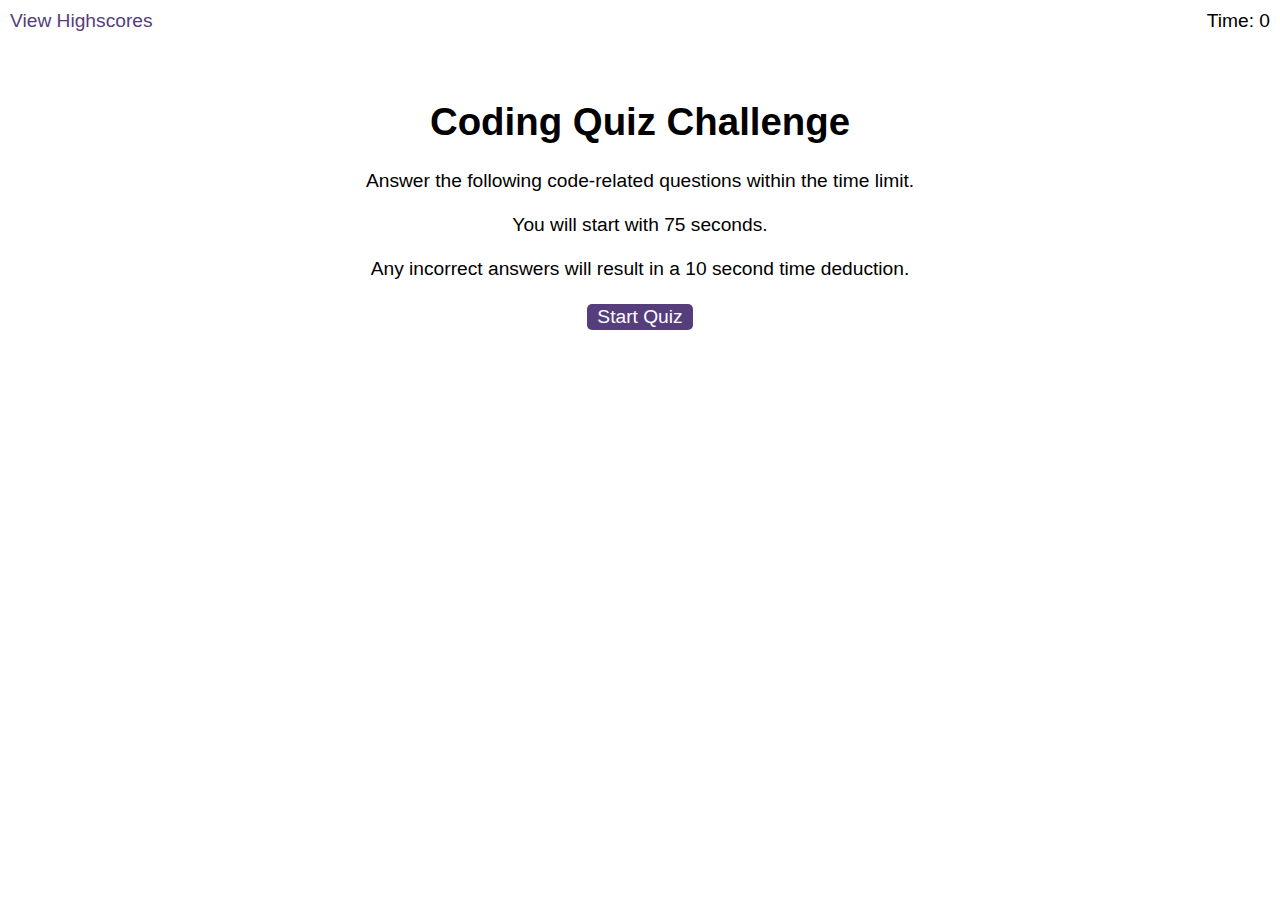
<file: index.html>
<!DOCTYPE html>
<html lang="en-gb">
  <head>
    <meta charset="UTF-8" />
    <meta name="viewport" content="width=device-width, initial-scale=1.0" />
    <meta http-equiv="X-UA-Compatible" content="ie=edge" />
    <title>Coding Quiz</title>

    <link rel="stylesheet" href="./assets/css/styles.css" />
  </head>

  <body>
    <div class="scores"><a href="highscores.html">View Highscores</a></div>

    <div class="timer">Time: <span id="time">0</span></div>

    <div class="wrapper">

      <div id="start-screen" class="start">
        <h1>Coding Quiz Challenge</h1>
        <p>
          Answer the following code-related questions within the time
          limit. <br><br> You will start with 75 seconds. <br><br> Any incorrect answers will result in a 10 second time deduction.
        </p>
        <button id="start">Start Quiz</button>
      </div>

      <div id="questions" class="hide">
        <h2 id="question-title"></h2>
        <div id="choices" class="choices">
          <button class="button" id="A"></button>
          <button class="button" id="B"></button>
          <button class="button" id="C"></button>
          <button class="button" id="D"></button>
        </div>
      </div>

      <div id="feedback" class="feedback hide"></div>

      <div id="end-screen" class="hide">
        <h2>All done!</h2>
        <p>Your final score is <span id="final-score"></span>.</p>
        <p>
          Enter initials: <input type="text" id="initials" max="3" />
          <a href="highscores.html"><button id="submit">Submit</button></a>
        </p>
      </div>
      <audio id="audioCorrect" src="assets/sfx/correct.wav"></audio>
      <audio id="audioIncorrect" src="assets/sfx/incorrect.wav"></audio>

    </div>

    <script src="./assets/js/questions.js"></script>
    <script src="./assets/js/logic.js"></script>
    
  </body>
</html>
</file>
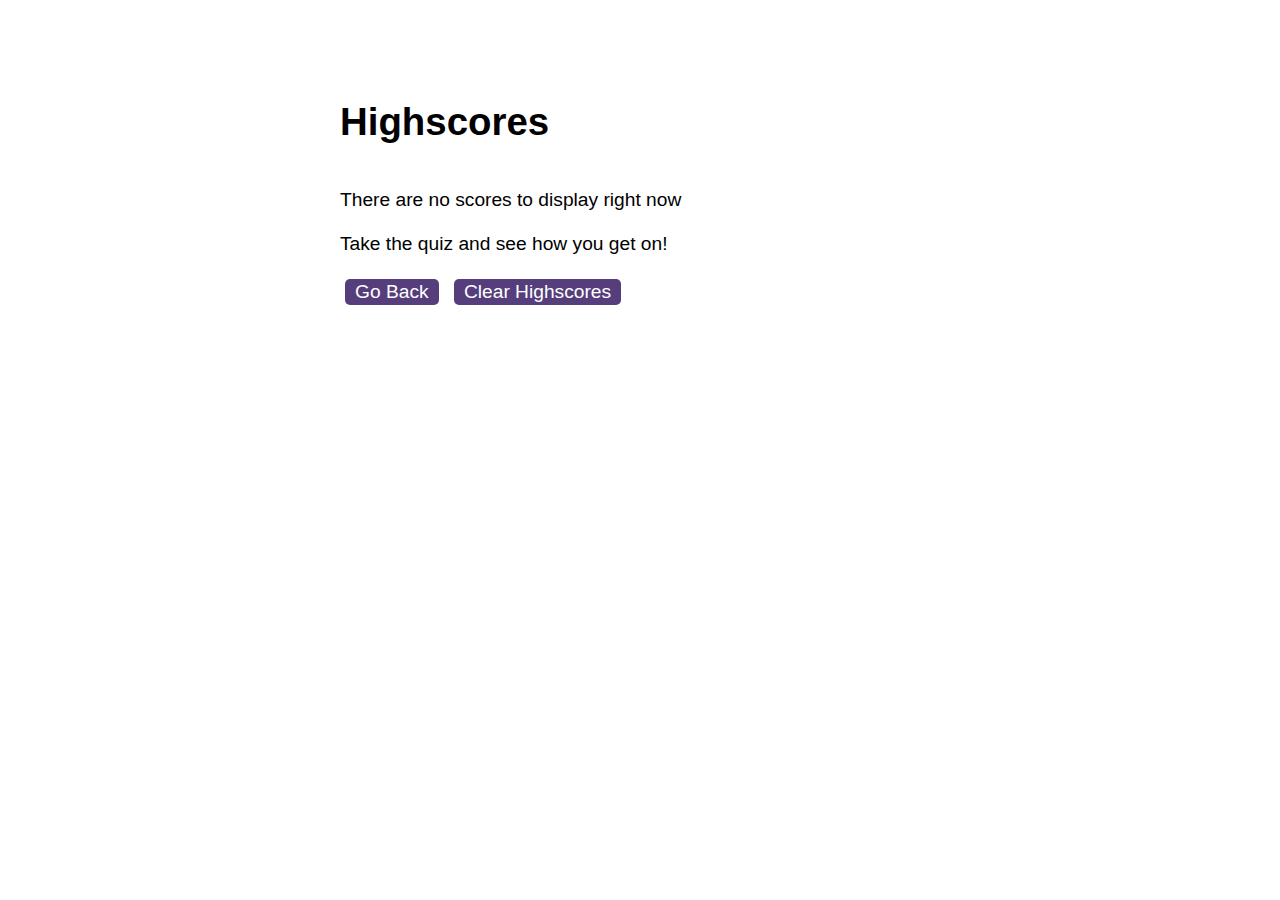
<file: highscores.html>
<!DOCTYPE html>
<html lang="en">
  <head>
    <meta charset="UTF-8" />
    <meta name="viewport" content="width=device-width, initial-scale=1.0" />
    <meta http-equiv="X-UA-Compatible" content="ie=edge" />
    <title>Highscores</title>

    <link rel="stylesheet" href="./assets/css/styles.css" />
  </head>

  <body>
    <div class="wrapper">
      <h1>Highscores</h1>
      <ol id="highscores"></ol>
      <p id="noScores" class="hide">
        There are no scores to display right now <br> <br> Take the quiz and see how you get on!
      </p>
      <a href="index.html"><button>Go Back</button></a>
      <button id="clear">Clear Highscores</button>
    </div>

    <script src="./assets/js/scores.js"></script>
  </body>
</html>
</file>
<file: assets/css/styles.css>
body {
  font-family: Arial;
  font-size: 120%;
}

a {
  color: #563d7c;
  text-decoration: none;
  transition: color 0.1s;
}

a:hover {
  color: #8570a5;
}

button {
  display: inline-block;
  margin: 5px;
  cursor: pointer;
  font-size: 100%;
  background-color: #563d7c;
  border-radius: 5px;
  padding: 2px 10px;
  color: white;
  border: 0;
  transition: background-color 0.1s;
}

button:hover {
  background-color: #8570a5;
}

.choices button {
  display: block;
  text-align: left;
}

input[type="text"] {
  font-size: 100%;
}

ol {
  padding-left: 0px;
  max-height: 400px;
  overflow: auto;
}

li {
  padding: 5px;
  list-style: decimal inside none;
}

li:nth-child(odd) {
  background-color: #f3edfc;
}

.wrapper {
  margin: 100px auto 0 auto;
  max-width: 600px;
}

.hide {
  display: none;
}

.start {
  text-align: center;
}

.scores {
  position: absolute;
  top: 10px;
  left: 10px;
}

.feedback {
  font-style: italic;
  font-size: 120%;
  margin-top: 20px;
  padding-top: 10px;
  color: gray;
  border-top: 2px solid #ccc;
}

.timer {
  position: absolute;
  top: 10px;
  right: 10px;
}
</file>
